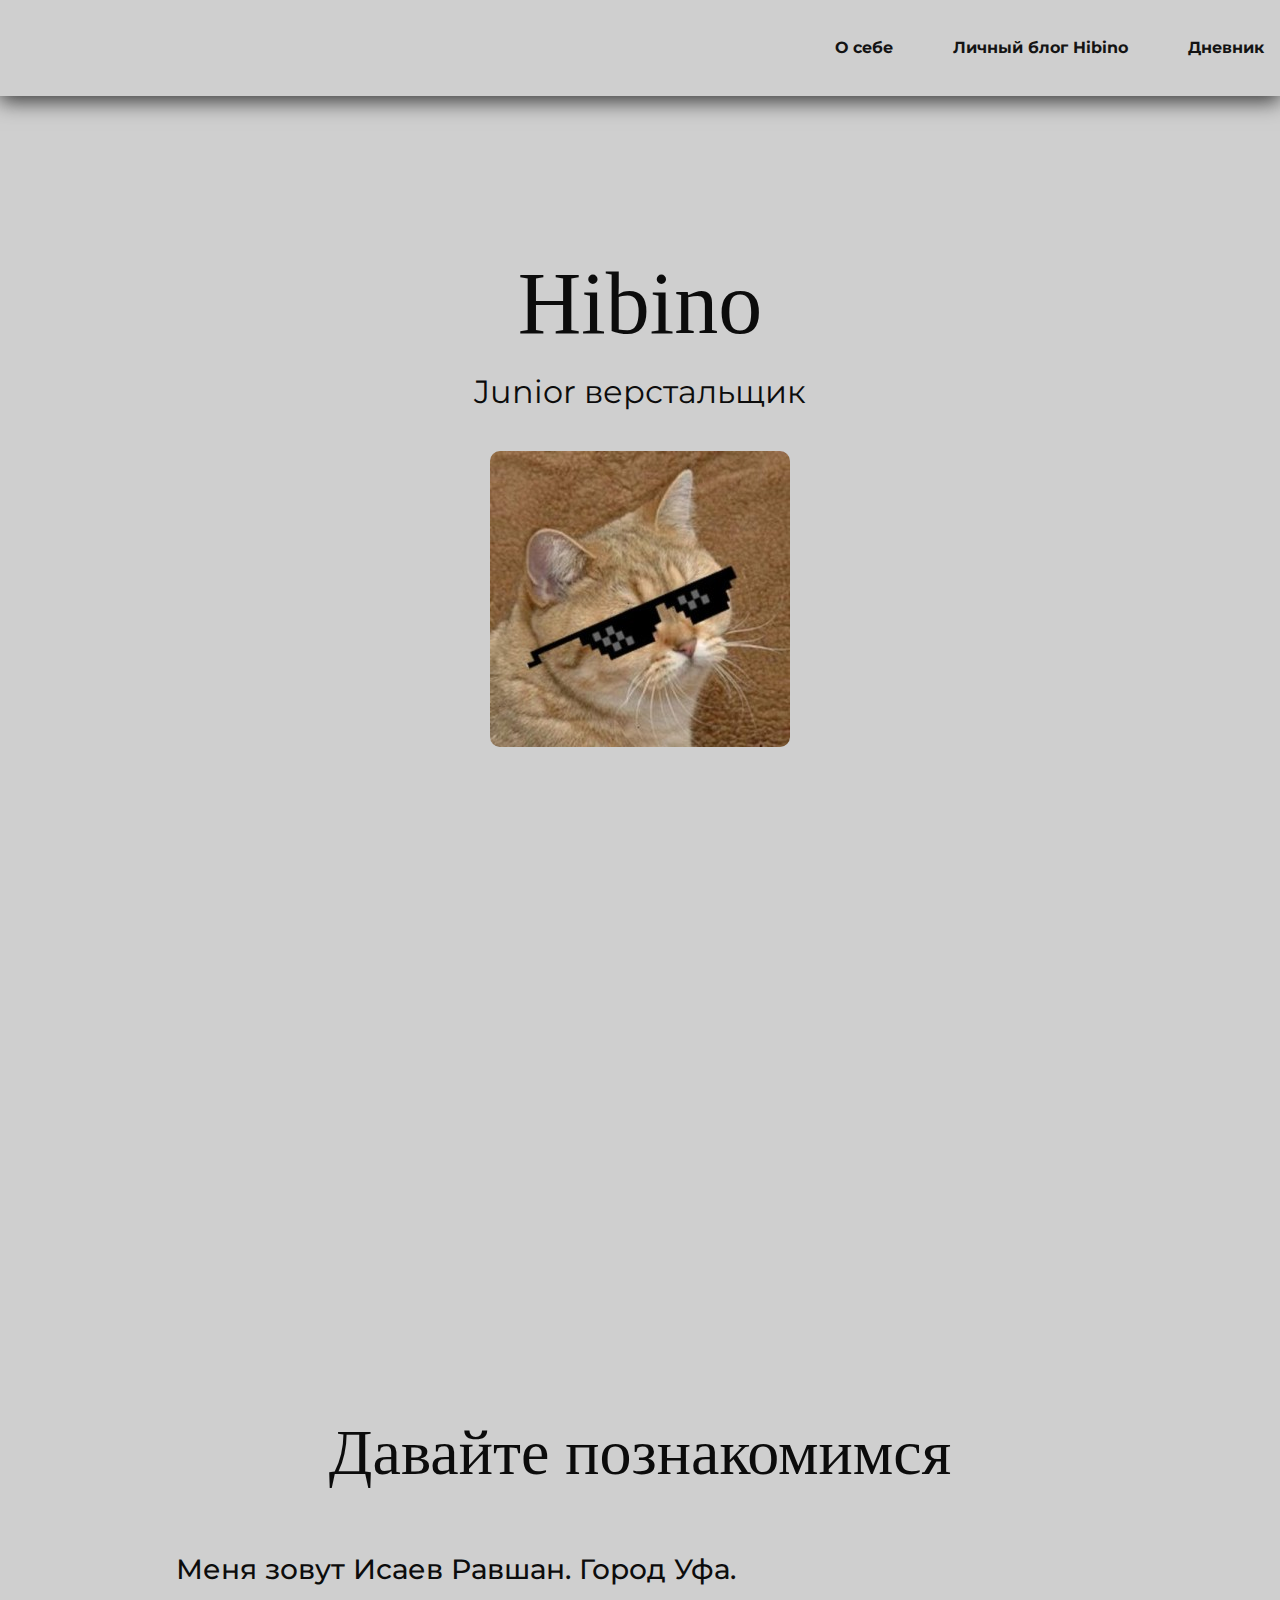
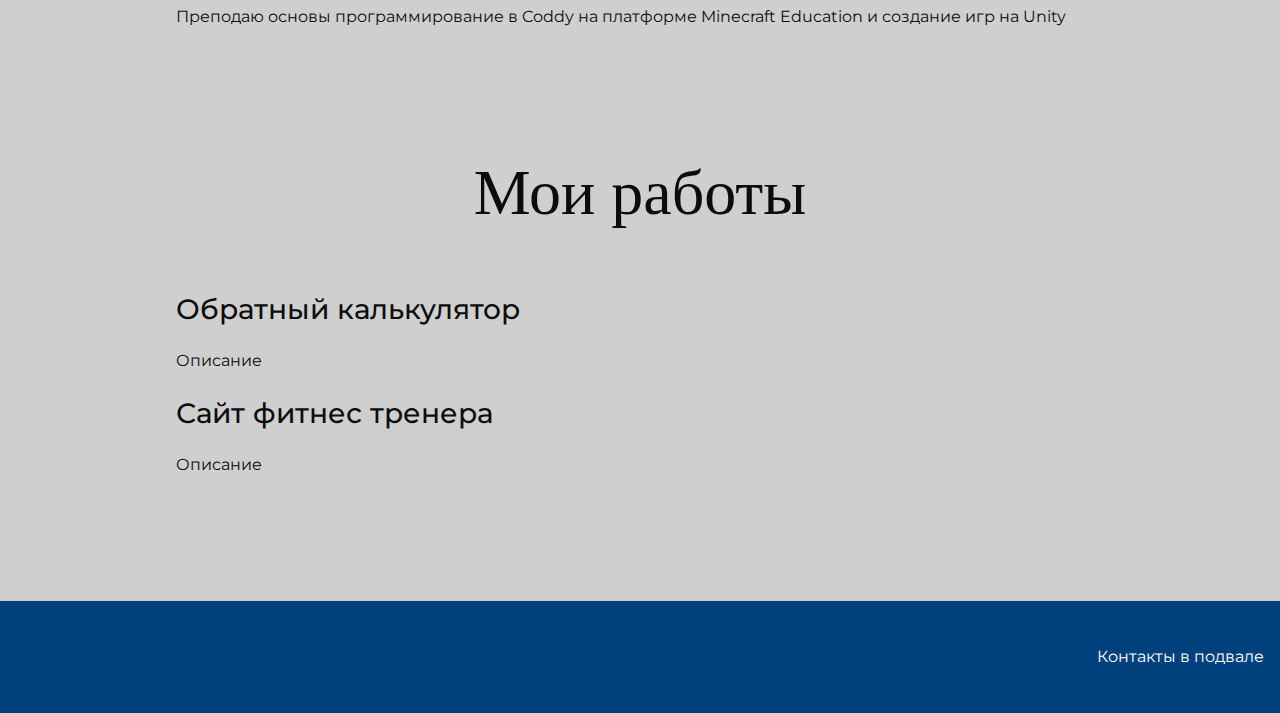
<file: index.html>
<!DOCTYPE html>
<html lang="ru">
  <head>
    <link href="https://fonts.googleapis.com/css?family=Montserrat:400,500,700|Old+Standard+TT&display=swap&subset=cyrillic" rel="stylesheet">
    <meta charset="UTF-8">
    <link rel="stylesheet" href="style.css">
    <title>Мой первый сайт</title>
  </head>

  <body>
    <header class="page-header">
      <div class="container">
      <a href="#intro">О себе</a>
      <a>Личный блог Hibino</a>
      <a href="day_book.html">Дневник</a>
    </header>

    <section class="heading">
      <div class="container">
      <h1>Hibino</h1>
      <p>Junior верстальщик</p>
      <img src="files/Main_cat.png" alt="Картинка крутого кота">
      </div>
    </section>

    <section id="intro" class="intro">
      <div class="container">
      <div class="topic">Давайте познакомимся</div>
      <h3>Меня зовут Исаев Равшан. Город Уфа.</h3>
      <p>Преподаю основы программирование в Coddy на платформе Minecraft Education и создание игр на Unity</p>
    </div>
    </section>

    <section class="portfolio">
      <div class="container">
      <div class="topic">Мои работы</div>

      <h3>Обратный калькулятор</h3>
      <p>Описание</p>

      <h3>Сайт фитнес тренера</h3>
      <p>Описание</p>
      </div>
    </section>

    <footer class="page-footer">
      <div class="container">
      Контакты в подвале
      </div>
    </footer>
  </body>
</html>
</file>
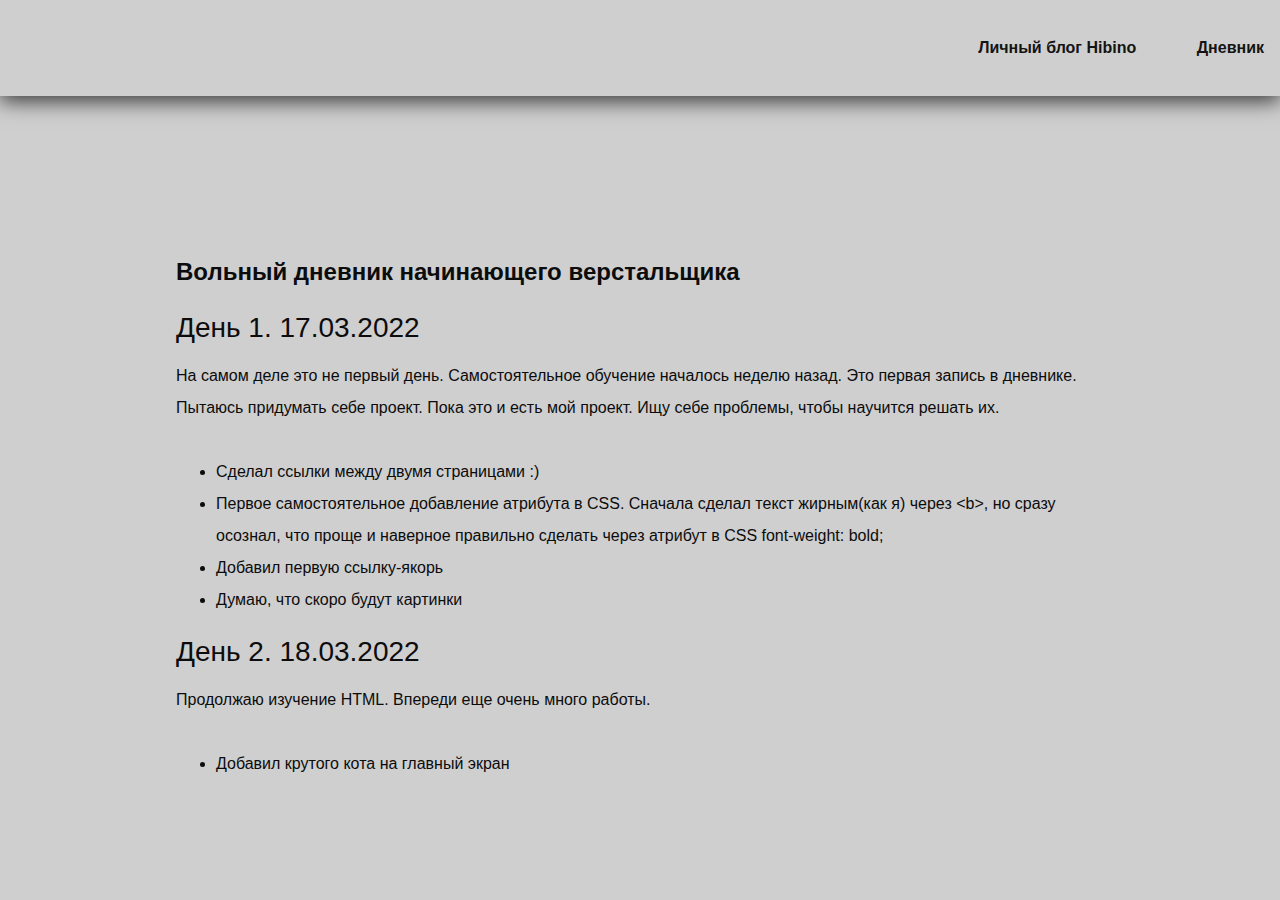
<file: day_book.html>
<!DOCTYPE html>
<html lang="en">
<head>
  <meta charset="UTF-8">
  <meta http-equiv="X-UA-Compatible" content="IE=edge">
  <meta name="viewport" content="width=device-width, initial-scale=1.0">
  <link rel="stylesheet" href="style.css">
  <title>Дневник</title>
</head>
<body>
  <header class="page-header">
    <div class="container">
    <a href="index.html">Личный блог Hibino</a>
    <a>Дневник</a>
    </div>
  </header>
  <section class="intro">
    <div class="container">
    <h2 class="subheading">Вольный дневник начинающего верстальщика</h2>
    <h3>День 1. 17.03.2022</h3>
    <p>На самом деле это не первый день. Самостоятельное обучение началось неделю назад. 
      Это первая запись в дневнике. Пытаюсь придумать себе проект. Пока это и есть мой проект. 
      Ищу себе проблемы, чтобы научится решать их.</p>
      <ul>
        <li>Сделал ссылки между двумя страницами :)</li>
        <li>Первое самостоятельное добавление атрибута в CSS. Сначала сделал текст жирным(как я) через &lt;b&gt;, но сразу осознал, что проще и наверное
          правильно сделать через атрибут в CSS font-weight: bold;
        </li>
        <li>Добавил первую ссылку-якорь</li>
        <li>Думаю, что скоро будут картинки</li>
      </ul>
      <h3>День 2. 18.03.2022</h3>
      <p>Продолжаю изучение HTML. Впереди еще очень много работы.</pз>
        <ul>
          <li>Добавил крутого кота на главный экран</li>
        </ul>
  </div>
  </section>
</body>
</html>
</file>
<file: style.css>
body {
  margin: 0;
  min-width: 960px;
  font-family: "Montserrat", "Helvetica", "Arial", sans-serif;
  font-size: 16px;
  line-height: 32px;
  color: #0c0c0c;
  background-color: #cfcfcf;
  /* background-image: url("img/test.jpg");
  background-repeat: no-repeat;
  background-position: top center;
  background-size: contain; */
}


.container {
  max-width: 928px;
  margin: 0 auto;
  padding: 0 16px;
}

.page-header {
  /* background-color: #622457;*/
  box-shadow: 0px 5px 20px #363636; 
  margin: 0 0 160px;
  padding: 32px 0 32px;
}

.page-header .container,
.page-footer .container {
  max-width: 1408px;
  text-align: right;
}

.page-header a {
  font-weight: bold;
  margin-left: 56px;
  color: rgb(20, 20, 20);
  text-decoration: none;
  background-repeat: no-repeat;
  background-position: left;
}

.header-email {
  padding-left: 30px;
  background-image: url("img/icon-email-header.svg");
}

.header-phone {
  padding-left: 25px;
  background-image: url("img/icon-phone-header.svg");
}

.heading {
  margin-bottom: 620px;
}

.heading .container {
  max-width: 1408px;
  text-align: center;
}

.heading h1 {
  margin: 0 0 16px;
  font-family: "Old Standard TT", "Times", "Times New Roman", serif;
  font-size: 88px;
  line-height: 96px;
  font-weight: 400;
}

.heading p {
  margin: 0;
  font-size: 32px;
  line-height: 48px;
}
.heading img {
  margin: 35px;
  border-radius: 10px;
}

.intro {
  margin: 0 0 120px;
}

.topic{
  margin: 0 0 56px;
  font-family: "Old Standard TT", "Times", "Times New Roman", serif;
  font-size: 64px;
  line-height: 80px;
  font-weight: 400;
  text-align: center;
}

.intro h3,
.portfolio h3 {
  margin: 0 0 12px;
  font-size: 28px;
  line-height: 40px;
  font-weight: 500;
}

.intro p {
  margin: 0 0 32px;
}

.skills-list {
  margin: 0;
  padding: 0;
}

.skills-list dt {
  padding-left: 32px;
  background-repeat: no-repeat;
  background-position: left;
}

.skill-html {
  background-image: url("img/icon-html.svg");
}

.skill-css {
  background-image: url("img/icon-css.svg");
}

.level {
  margin: 4px 0 16px;
  padding: 0;
  height: 14px;
  font-size: 0;
  background-color: #ffffff;
  border: 1px solid #86c3fa;
  border-radius: 8px;
}

.level div {
  margin: 1px;
  height: 12px;
  background-color: #288be6;
  border-radius: 6px;
}

.portfolio {
  margin: 0 0 120px;
}

.projects {
  margin: 0;
  padding: 0;
  list-style: none;
}

.projects li {
  margin: 0 0 80px;
}

.project-image {
  margin: 0 0 24px;
  text-align: center;
}

.projects p {
  margin: 0 0 24px;
}

.button {
  padding: 6px 20px;
  display: inline-block;
  vertical-align: baseline;
  text-decoration: none;
  text-transform: uppercase;
  border-radius: 4px;
  background-color: #288be6;
  color: #ffffff;
}

.page-footer {
  padding: 40px 0;
  background-color: #00417d;
  color: #ffffff;
}

.page-footer a {
  margin-left: 56px;
  color: inherit;
  text-decoration: none;
  background-repeat: no-repeat;
  background-position: left;
}

.footer-email {
  padding-left: 30px;
  background-image: url("img/icon-email-footer.svg");
}

.footer-phone {
  padding-left: 25px;
  background-image: url("img/icon-phone-footer.svg");
}
</file>
